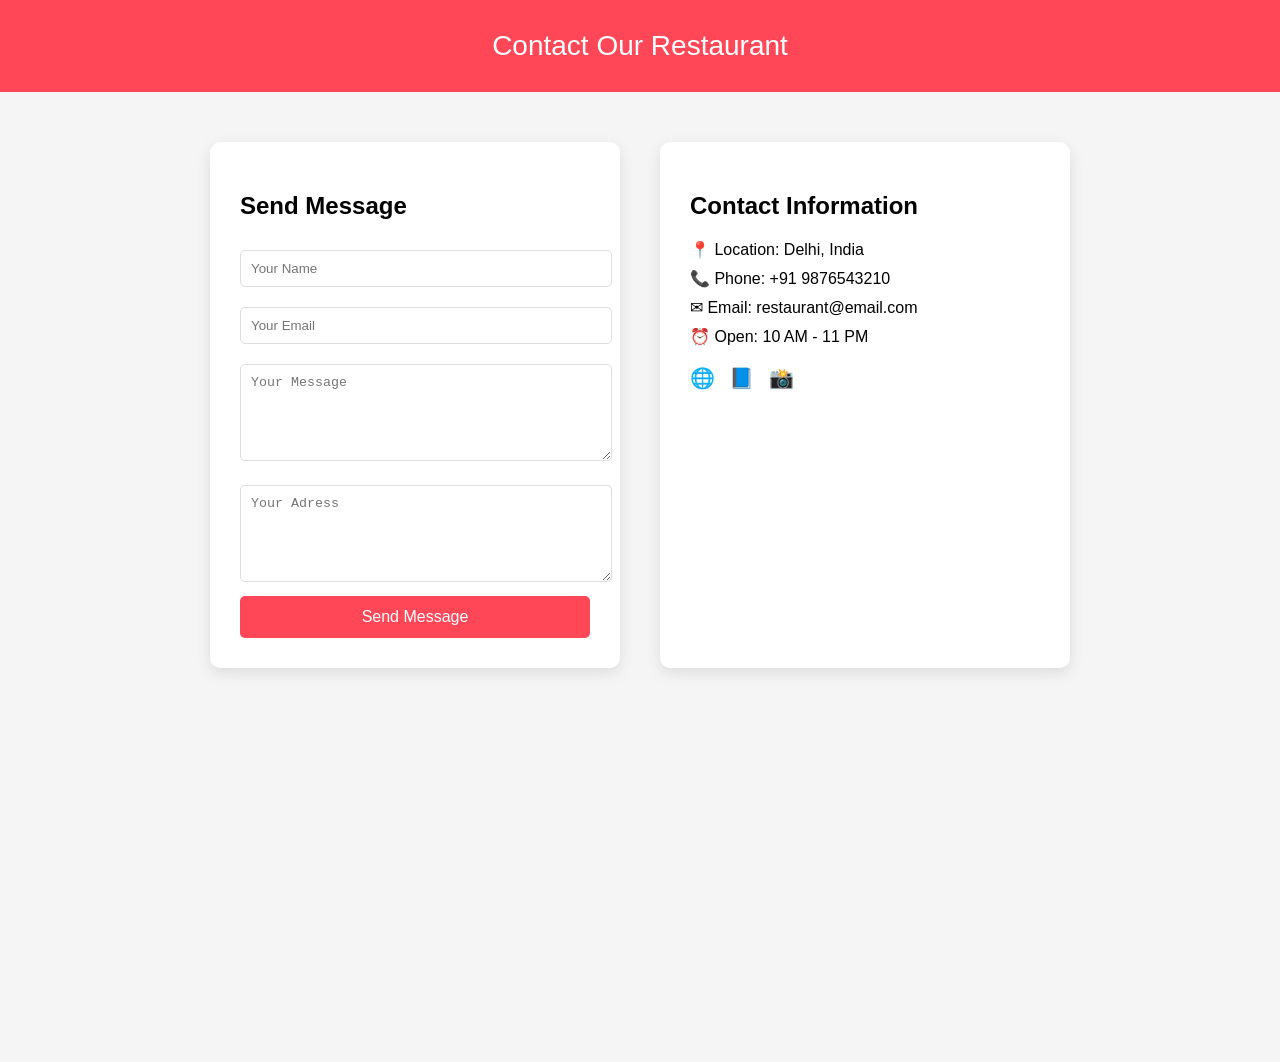
<file: html/contact.html>
<!DOCTYPE html>
<html>
<head>
<title>Contact Us</title>

<style>

body{
font-family: Arial;
margin:0;
background:#f5f5f5;
}

/* Header */

.header{
background:#ff4757;
color:white;
text-align:center;
padding:30px;
font-size:28px;
}

/* Container */

.container{
display:flex;
justify-content:center;
gap:40px;
padding:50px;
flex-wrap:wrap;
}

/* Contact Form */

.contact-form{
background:white;
padding:30px;
width:350px;
border-radius:10px;
box-shadow:0 5px 15px rgba(0,0,0,0.1);
}

.contact-form h2{
margin-bottom:20px;
}

.contact-form input,
.contact-form textarea{
width:100%;
padding:10px;
margin:10px 0;
border:1px solid #ddd;
border-radius:5px;
}

.contact-form button{
width:100%;
padding:12px;
background:#ff4757;
border:none;
color:white;
font-size:16px;
border-radius:5px;
cursor:pointer;
}

.contact-form button:hover{
background:#e84118;
}

/* Contact Info */

.contact-info{
background:white;
padding:30px;
width:350px;
border-radius:10px;
box-shadow:0 5px 15px rgba(0,0,0,0.1);
}

.contact-info h2{
margin-bottom:20px;
}

.contact-info p{
margin:10px 0;
}

/* Social Icons */

.social{
margin-top:20px;
}

.social a{
margin-right:10px;
text-decoration:none;
font-size:20px;
}

/* Map */

.map{
width:100%;
margin-top:40px;
}

iframe{
width:100%;
height:300px;
border:none;
}

</style>
</head>

<body>

<div class="header">
Contact Our Restaurant
</div>

<div class="container">

<!-- Contact Form -->

<div class="contact-form">

<h2>Send Message</h2>

<form>

<input type="text" placeholder="Your Name" required>

<input type="email" placeholder="Your Email" required>

<textarea rows="5" placeholder="Your Message"></textarea>
<textarea rows="5" placeholder="Your Adress"></textarea>

<button>Send Message</button>

</form>

</div>

<!-- Contact Info -->

<div class="contact-info">

<h2>Contact Information</h2>

<p>📍 Location: Delhi, India</p>

<p>📞 Phone: +91 9876543210</p>

<p>✉ Email: restaurant@email.com</p>

<p>⏰ Open: 10 AM - 11 PM</p>

<div class="social">

<a href="#">🌐</a>
<a href="#">📘</a>
<a href="#">📸</a>

</div>

</div>

</div>

<!-- Google Map -->

<div class="map">

<iframe src="https://maps.google.com/maps?q=Delhi&t=&z=13&ie=UTF8&iwloc=&output=embed"></iframe>

</div>

</body>
</html>
</file>
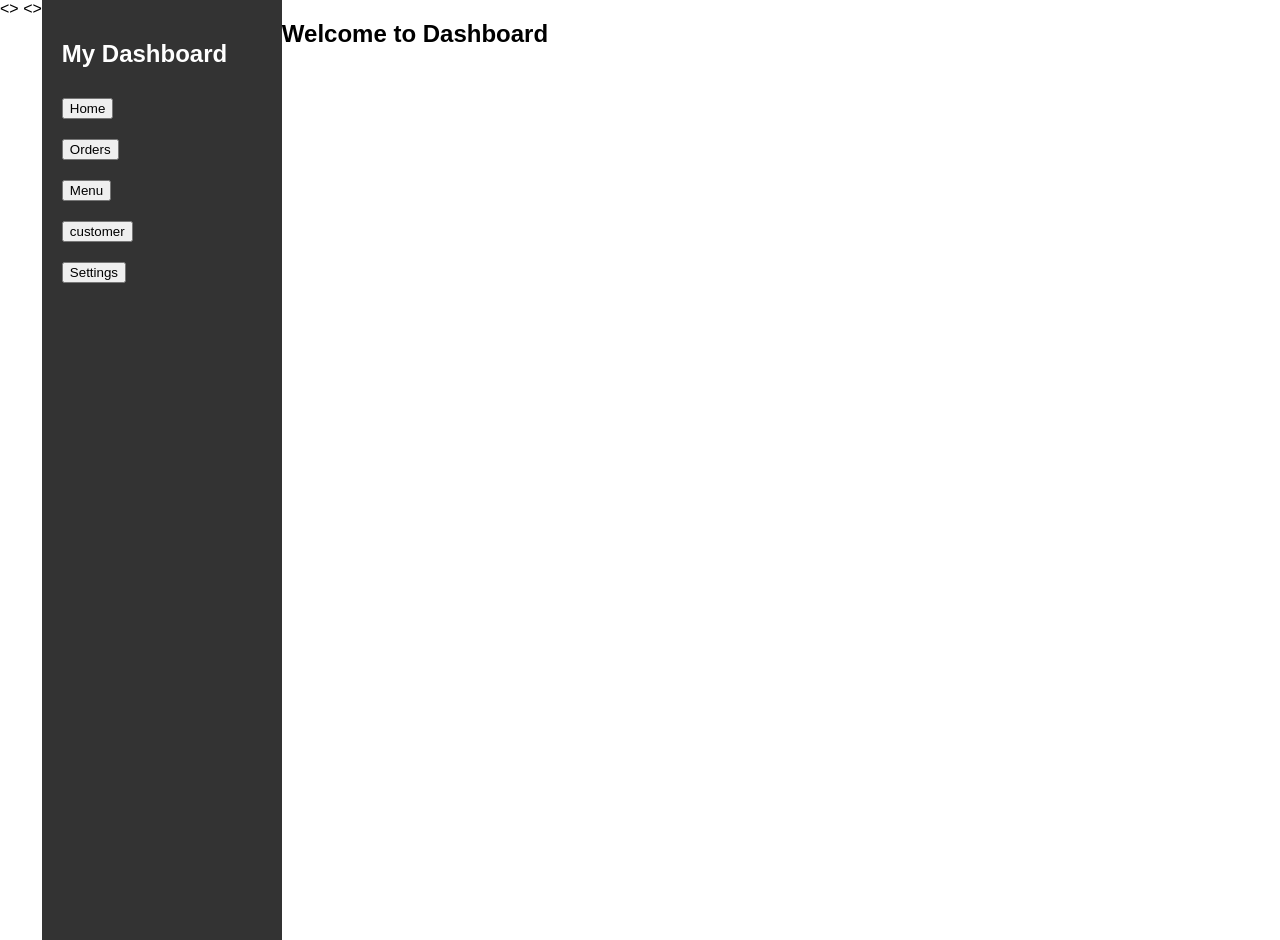
<file: html/dashboard.html>
<!DOCTYPE html>
<>
<head>
<title>Dashboard</title>
<link rel="stylesheet" href="/css/dashboard.css">
</head>

<>

<!-- Sidebar -->
<div class="sidebar">
  <h2>My Dashboard</h2>
  <ul>
    <li><button onclick="homepage()">Home</button></li>
    <li><button onclick="orders()">Orders</button></li>
    <li><button onclick="Menu()">Menu</button></li>
    <li><button onclick="customer()">customer</button></li>
    <li><button onclick="settings()">Settings</button></li>
  </ul>
</div>
<div id="content">

<h2>Welcome to Dashboard</h2>

</div>




  

<script src="/js/dashboard.js"></script>
</body>
</html>
</file>
<file: css/dashboard.css>
body{
margin:0;
font-family:Arial;
display:flex;
}

.sidebar{
width:200px;
background:#333;
color:white;
height:100vh;
padding:20px;
}

.sidebar ul{
list-style:none;
padding:0;
}

.sidebar li{
padding:10px 0;
cursor:pointer;
}

.main{
flex:1;
background:#f4f4f4;
}

.navbar{
background:white;
padding:15px;
box-shadow:0 2px 5px rgba(0,0,0,0.1);
}

.cards{
display:flex;
gap:20px;
padding:20px;
}

.card{
background:white;
padding:20px;
flex:1;
border-radius:8px;
box-shadow:0 2px 5px rgba(0,0,0,0.1);
}
</file>
